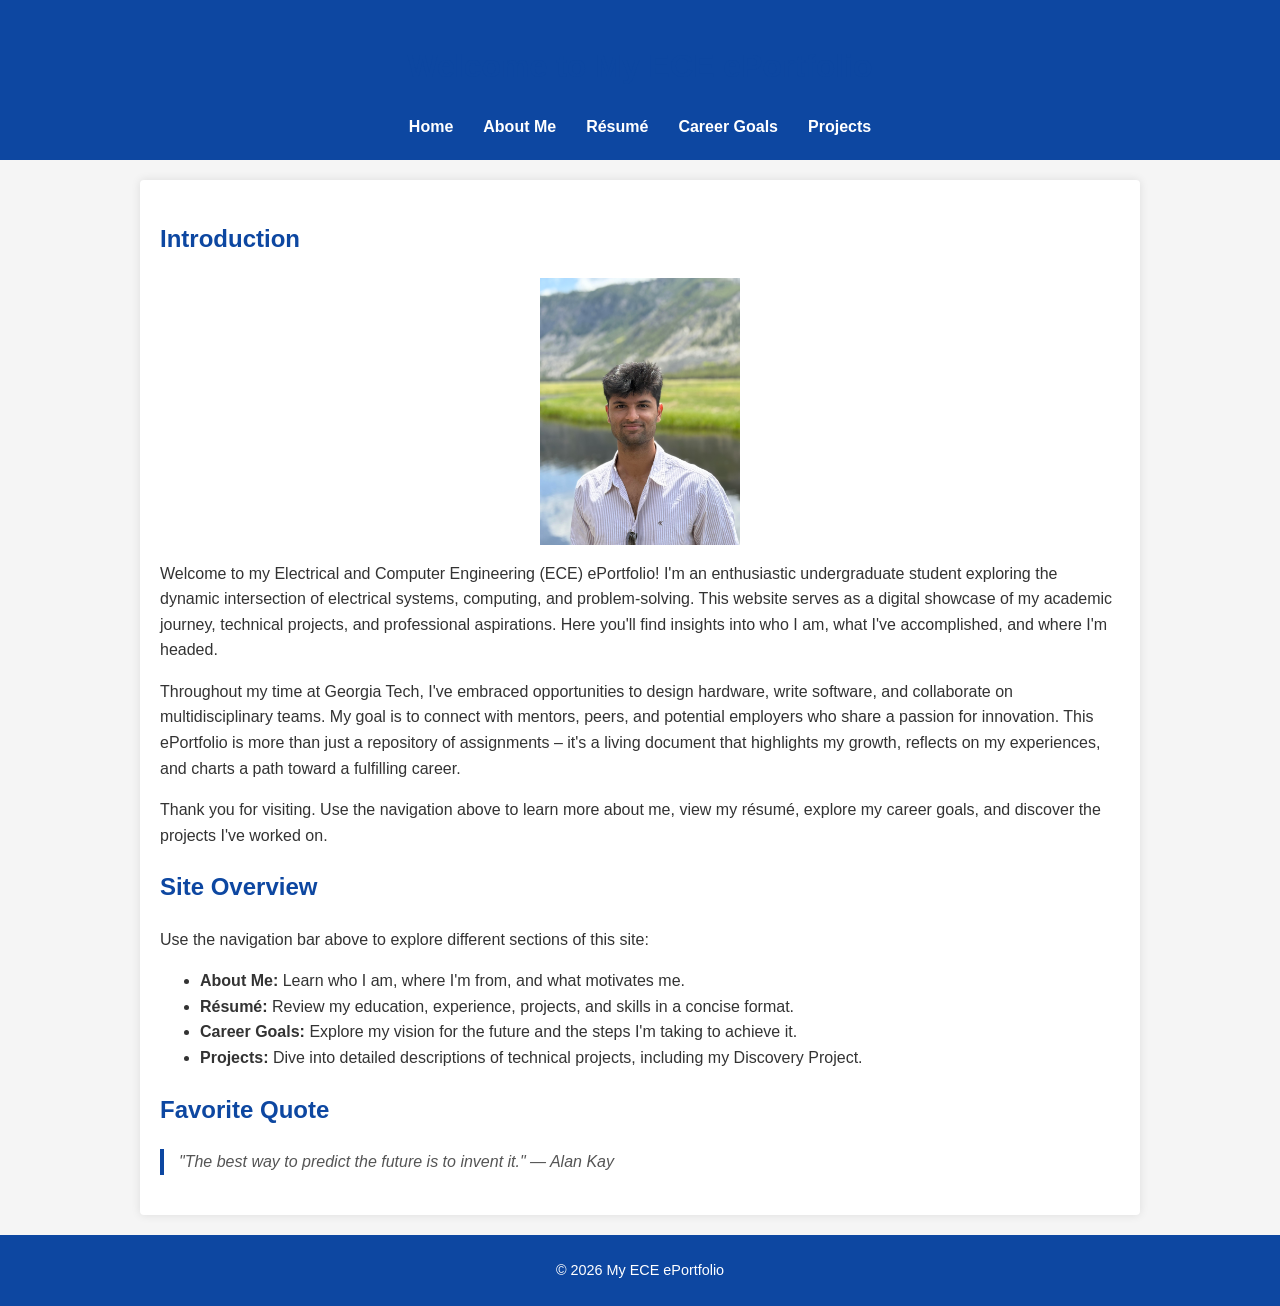
<file: index.html>
<!DOCTYPE html>
<html lang="en">
<head>
    <meta charset="UTF-8">
    <meta name="viewport" content="width=device-width, initial-scale=1.0">
    <title>Welcome | ECE ePortfolio</title>
    <link rel="stylesheet" href="style.css">
</head>
<body>
    <header>
        <h1>Welcome to My ECE ePortfolio</h1>
        <nav>
            <ul>
                <li><a href="index.html">Home</a></li>
                <li><a href="about.html">About Me</a></li>
                <li><a href="resume.html">Résumé</a></li>
                <li><a href="career.html">Career Goals</a></li>
                <li><a href="projects.html">Projects</a></li>
            </ul>
        </nav>
    </header>
    <main>
        <section>
            <h2>Introduction</h2>
            <!-- Home icon to add visual interest -->
            <img src="images/home_icon.png" alt="Home icon" class="icon" />
            <p>Welcome to my Electrical and Computer Engineering (ECE) ePortfolio! I'm an enthusiastic undergraduate student exploring the dynamic intersection of electrical systems, computing, and problem‑solving. This website serves as a digital showcase of my academic journey, technical projects, and professional aspirations. Here you'll find insights into who I am, what I've accomplished, and where I'm headed.</p>
            <p>Throughout my time at Georgia Tech, I've embraced opportunities to design hardware, write software, and collaborate on multidisciplinary teams. My goal is to connect with mentors, peers, and potential employers who share a passion for innovation. This ePortfolio is more than just a repository of assignments – it's a living document that highlights my growth, reflects on my experiences, and charts a path toward a fulfilling career.</p>
            <p>Thank you for visiting. Use the navigation above to learn more about me, view my résumé, explore my career goals, and discover the projects I've worked on.</p>
        </section>
        <section>
            <h2>Site Overview</h2>
            <p>Use the navigation bar above to explore different sections of this site:</p>
            <ul>
                <li><strong>About Me:</strong> Learn who I am, where I'm from, and what motivates me.</li>
                <li><strong>Résumé:</strong> Review my education, experience, projects, and skills in a concise format.</li>
                <li><strong>Career Goals:</strong> Explore my vision for the future and the steps I'm taking to achieve it.</li>
                <li><strong>Projects:</strong> Dive into detailed descriptions of technical projects, including my Discovery Project.</li>
            </ul>
        </section>
        <section>
            <h2>Favorite Quote</h2>
            <blockquote>
                "The best way to predict the future is to invent it." — Alan Kay
            </blockquote>
        </section>
    </main>
    <footer>
        <p>&copy; 2026 My ECE ePortfolio</p>
    </footer>
</body>
</html>
</file>
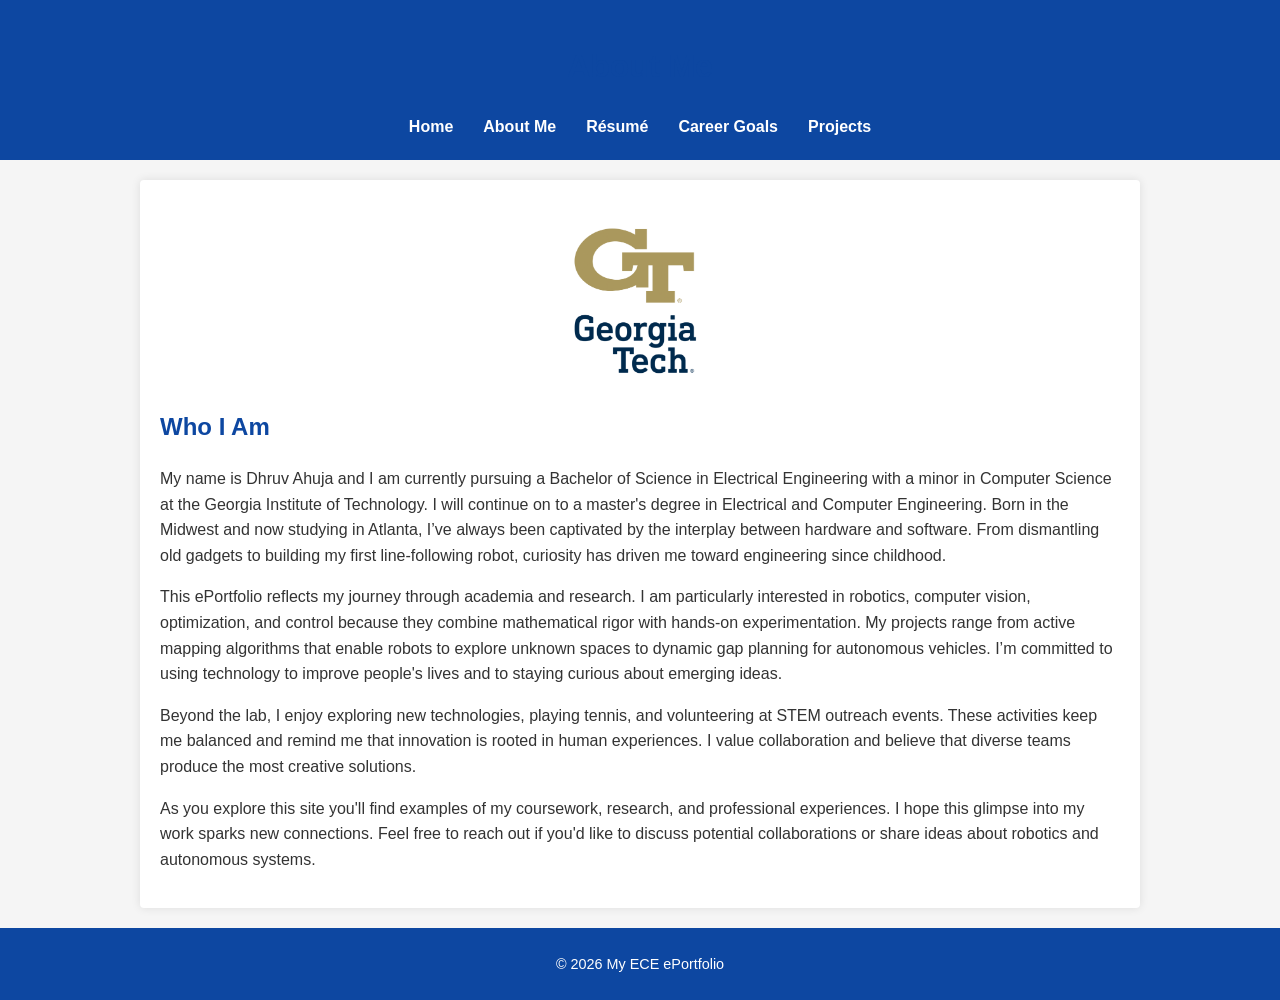
<file: about.html>
<!DOCTYPE html>
<html lang="en">
<head>
    <meta charset="UTF-8">
    <meta name="viewport" content="width=device-width, initial-scale=1.0">
    <title>About Me | ECE ePortfolio</title>
    <link rel="stylesheet" href="style.css">
</head>
<body>
    <header>
        <h1>About Me</h1>
        <nav>
            <ul>
                <li><a href="index.html">Home</a></li>
                <li><a href="about.html">About Me</a></li>
                <li><a href="resume.html">Résumé</a></li>
                <li><a href="career.html">Career Goals</a></li>
                <li><a href="projects.html">Projects</a></li>
            </ul>
        </nav>
    </header>
    <main>
        <!-- About icon to represent the biography section -->
        <img src="images/about_icon.png" alt="About icon" class="icon" />
        <section>
            <h2>Who I Am</h2>
            <p>My name is Dhruv Ahuja and I am currently pursuing a Bachelor of Science in Electrical Engineering with a minor in Computer Science at the Georgia Institute of Technology. I will continue on to a master's degree in Electrical and Computer Engineering. Born in the Midwest and now studying in Atlanta, I’ve always been captivated by the interplay between hardware and software. From dismantling old gadgets to building my first line‑following robot, curiosity has driven me toward engineering since childhood.</p>
            <p>This ePortfolio reflects my journey through academia and research. I am particularly interested in robotics, computer vision, optimization, and control because they combine mathematical rigor with hands‑on experimentation. My projects range from active mapping algorithms that enable robots to explore unknown spaces to dynamic gap planning for autonomous vehicles. I’m committed to using technology to improve people's lives and to staying curious about emerging ideas.</p>
            <p>Beyond the lab, I enjoy exploring new technologies, playing tennis, and volunteering at STEM outreach events. These activities keep me balanced and remind me that innovation is rooted in human experiences. I value collaboration and believe that diverse teams produce the most creative solutions.</p>
            <p>As you explore this site you'll find examples of my coursework, research, and professional experiences. I hope this glimpse into my work sparks new connections. Feel free to reach out if you'd like to discuss potential collaborations or share ideas about robotics and autonomous systems.</p>
        </section>
    </main>
    <footer>
        <p>&copy; 2026 My ECE ePortfolio</p>
    </footer>
</body>
</html>
</file>
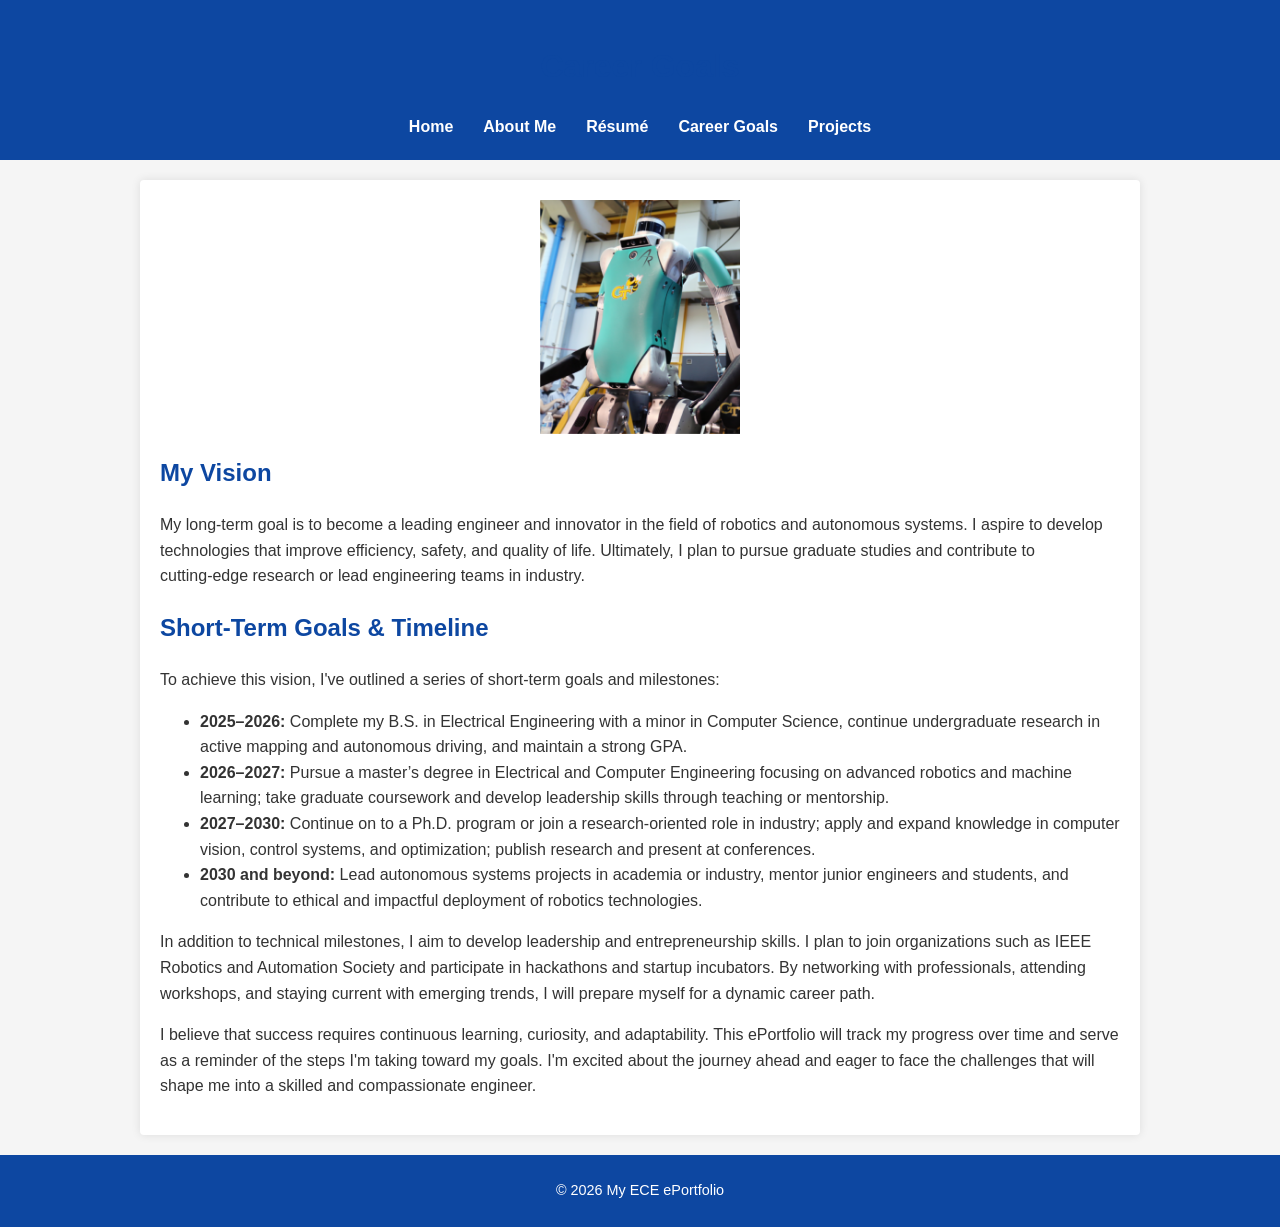
<file: career.html>
<!DOCTYPE html>
<html lang="en">
<head>
    <meta charset="UTF-8">
    <meta name="viewport" content="width=device-width, initial-scale=1.0">
    <title>Career Goals | ECE ePortfolio</title>
    <link rel="stylesheet" href="style.css">
</head>
<body>
    <header>
        <h1>Career Goals</h1>
        <nav>
            <ul>
                <li><a href="index.html">Home</a></li>
                <li><a href="about.html">About Me</a></li>
                <li><a href="resume.html">Résumé</a></li>
                <li><a href="career.html">Career Goals</a></li>
                <li><a href="projects.html">Projects</a></li>
            </ul>
        </nav>
    </header>
    <main>
        <!-- Career icon to illustrate this section -->
        <img src="images/career_icon.png" alt="Career icon" class="icon" />
        <section>
            <h2>My Vision</h2>
            <p>My long‑term goal is to become a leading engineer and innovator in the field of robotics and autonomous systems. I aspire to develop technologies that improve efficiency, safety, and quality of life. Ultimately, I plan to pursue graduate studies and contribute to cutting‑edge research or lead engineering teams in industry.</p>
            <h2>Short‑Term Goals &amp; Timeline</h2>
            <p>To achieve this vision, I've outlined a series of short‑term goals and milestones:</p>
            <ul>
                <li><strong>2025–2026:</strong> Complete my B.S. in Electrical Engineering with a minor in Computer Science, continue undergraduate research in active mapping and autonomous driving, and maintain a strong GPA.</li>
                <li><strong>2026–2027:</strong> Pursue a master’s degree in Electrical and Computer Engineering focusing on advanced robotics and machine learning; take graduate coursework and develop leadership skills through teaching or mentorship.</li>
                <li><strong>2027–2030:</strong> Continue on to a Ph.D. program or join a research‑oriented role in industry; apply and expand knowledge in computer vision, control systems, and optimization; publish research and present at conferences.</li>
                <li><strong>2030 and beyond:</strong> Lead autonomous systems projects in academia or industry, mentor junior engineers and students, and contribute to ethical and impactful deployment of robotics technologies.</li>
            </ul>
            <p>In addition to technical milestones, I aim to develop leadership and entrepreneurship skills. I plan to join organizations such as IEEE Robotics and Automation Society and participate in hackathons and startup incubators. By networking with professionals, attending workshops, and staying current with emerging trends, I will prepare myself for a dynamic career path.</p>
            <p>I believe that success requires continuous learning, curiosity, and adaptability. This ePortfolio will track my progress over time and serve as a reminder of the steps I'm taking toward my goals. I'm excited about the journey ahead and eager to face the challenges that will shape me into a skilled and compassionate engineer.</p>
        </section>
    </main>
    <footer>
        <p>&copy; 2026 My ECE ePortfolio</p>
    </footer>
</body>
</html>
</file>
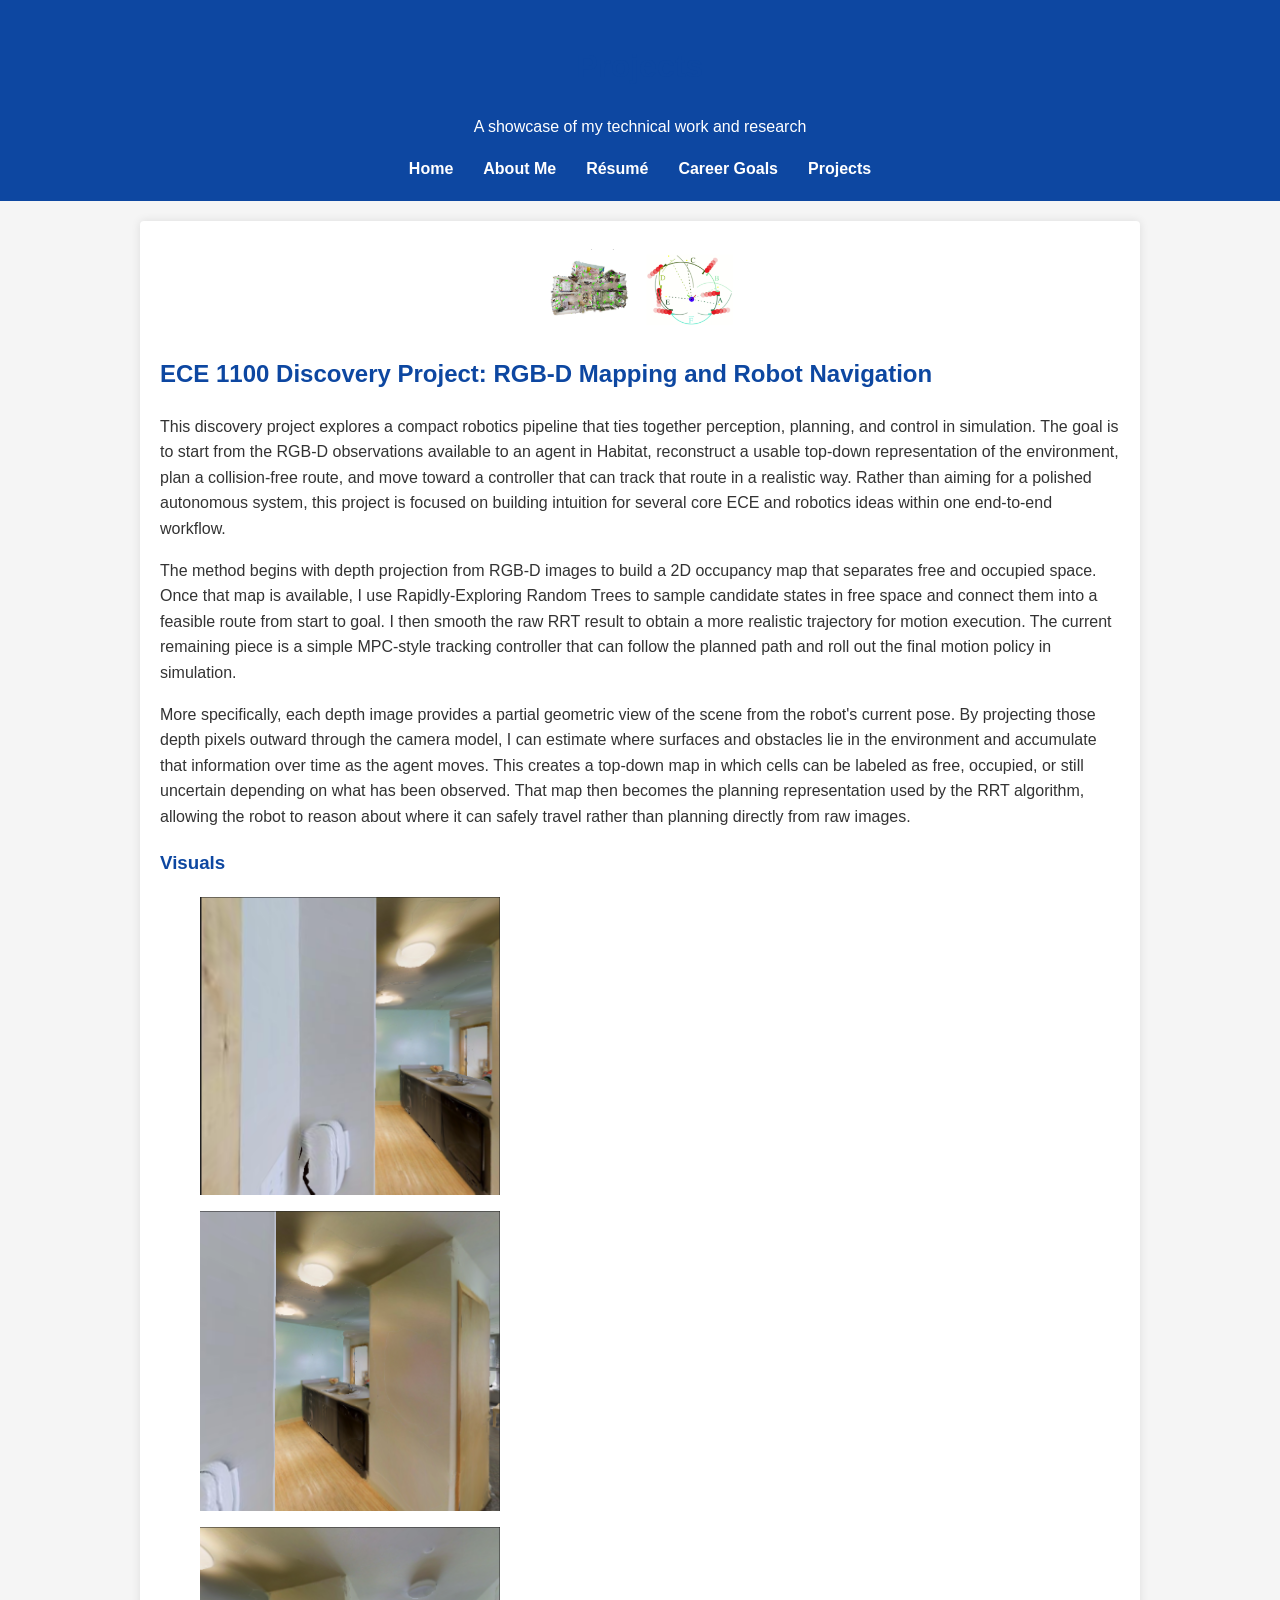
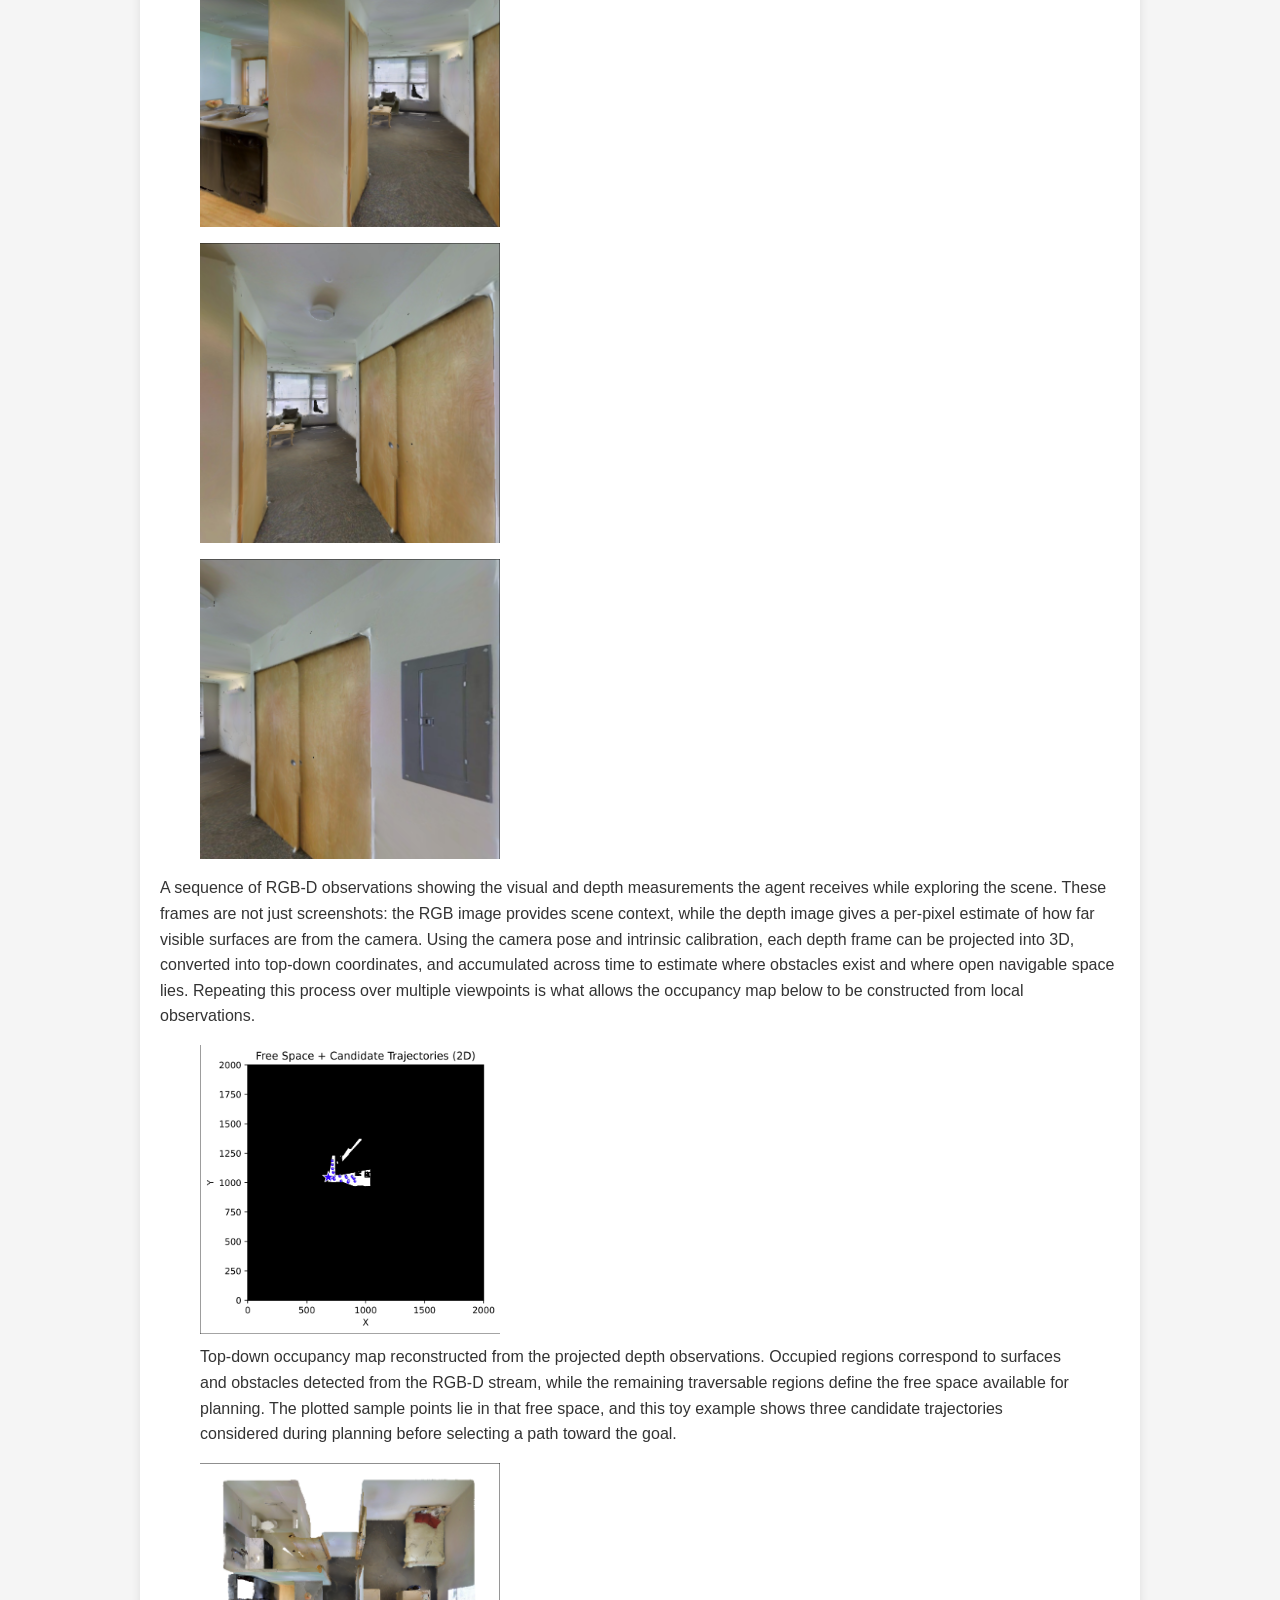
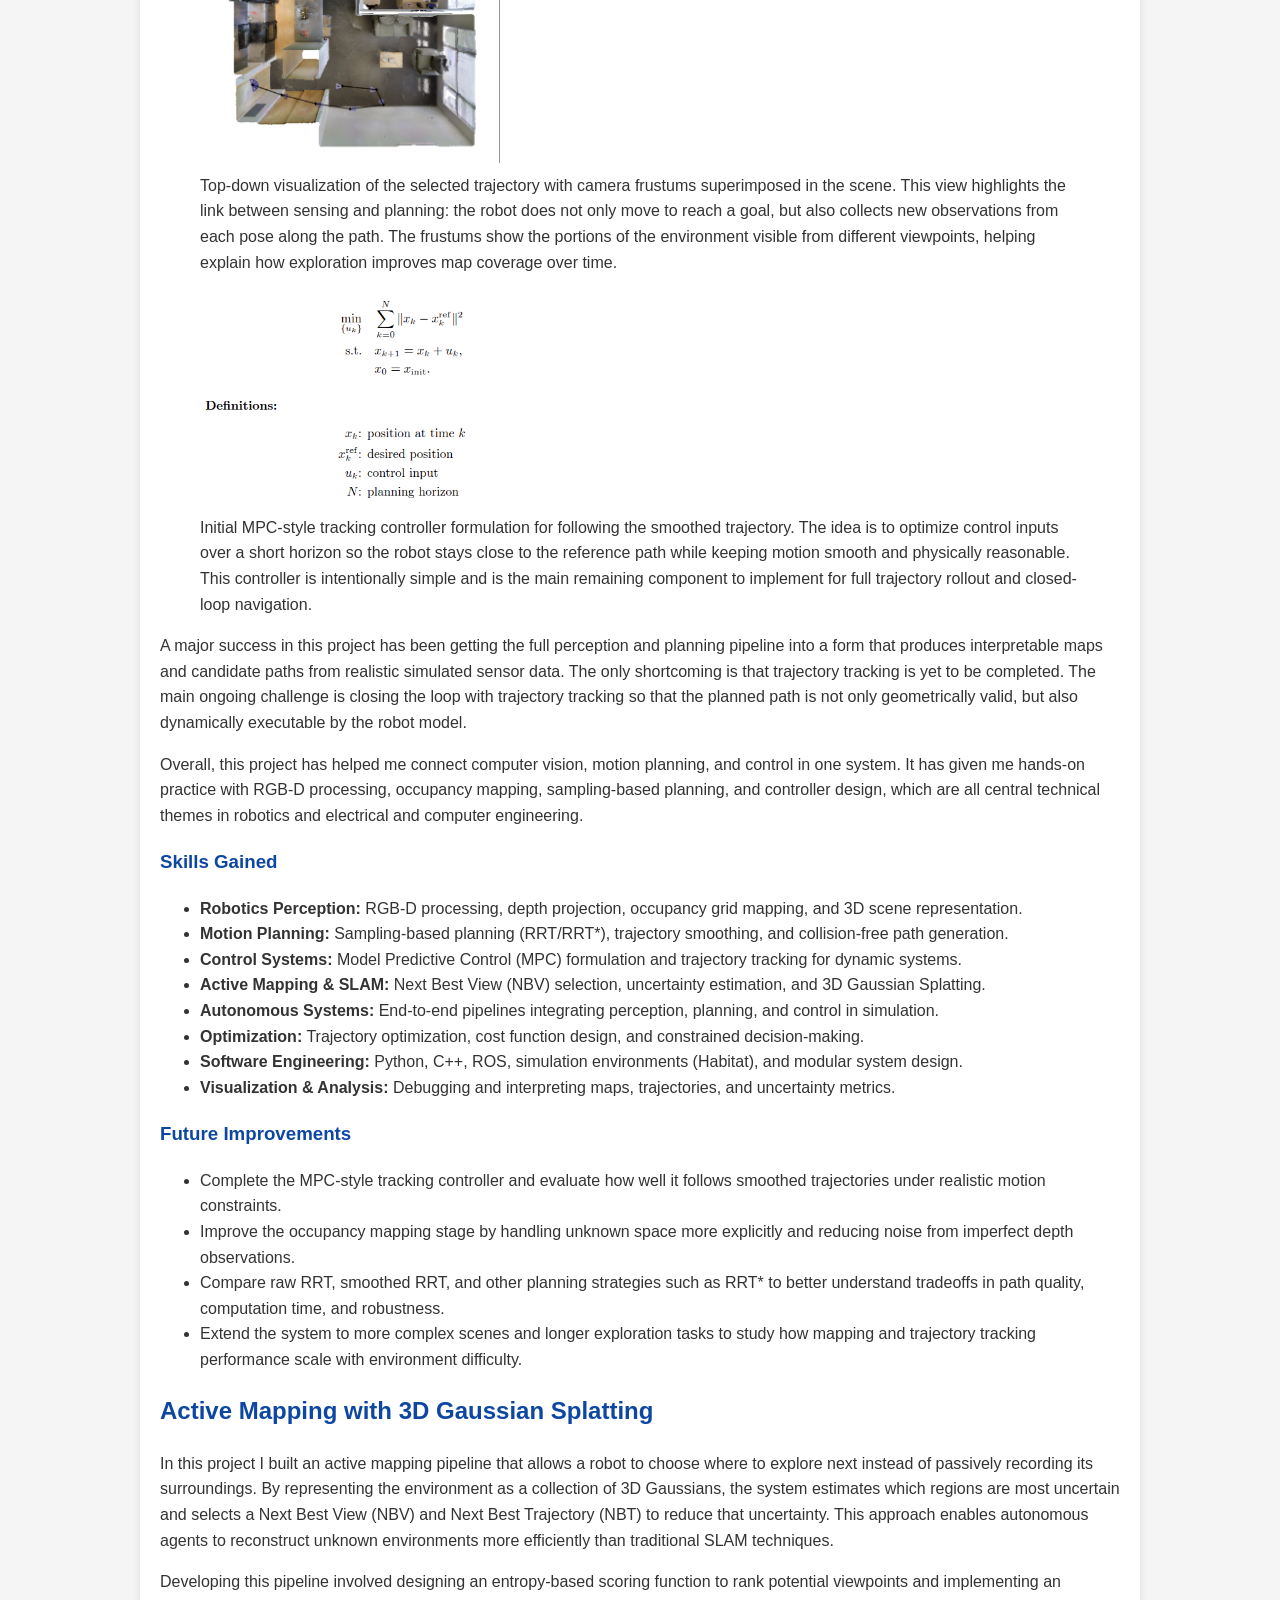
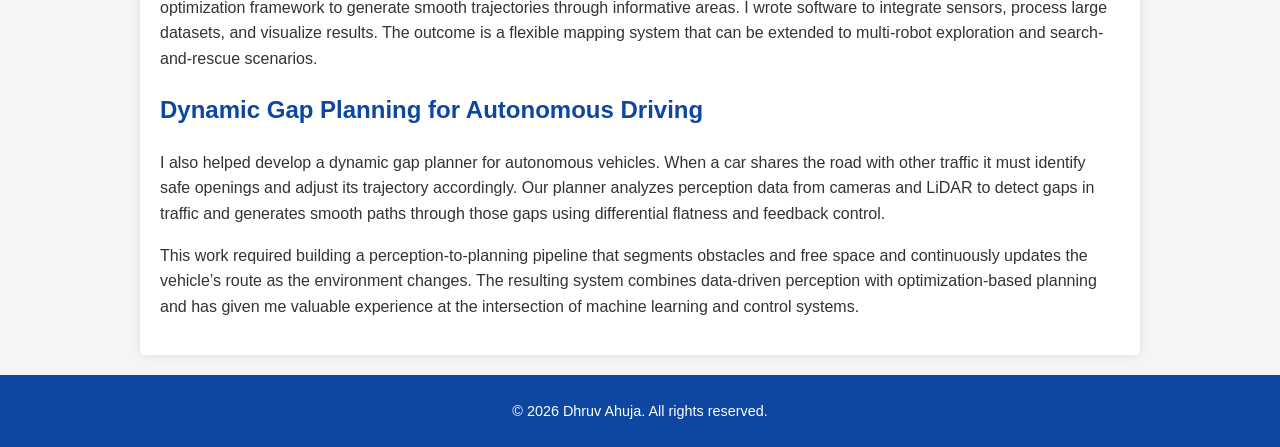
<file: projects.html>
<!DOCTYPE html>
<html lang="en">
  <head>
    <meta charset="UTF-8" />
    <meta name="viewport" content="width=device-width, initial-scale=1.0" />
    <title>Projects | Dhruv Ahuja</title>
    <link rel="stylesheet" href="style.css" />
  </head>
  <body>
    <header>
      <h1>Projects</h1>
      <p>A showcase of my technical work and research</p>

      <nav>
        <ul>
          <li><a href="index.html">Home</a></li>
          <li><a href="about.html">About Me</a></li>
          <li><a href="resume.html">Résumé</a></li>
          <li><a href="career.html">Career Goals</a></li>
          <li><a href="projects.html">Projects</a></li>
        </ul>
      </nav>
    </header>

    <main class="container">
      <!-- Projects icon to illustrate this section visually -->
      <img src="images/projects_icon.png" alt="Projects icon" class="icon" />

      <section class="project">
        <h2>ECE 1100 Discovery Project: RGB-D Mapping and Robot Navigation</h2>
        <p>
          This discovery project explores a compact robotics pipeline that ties
          together perception, planning, and control in simulation. The goal is
          to start from the RGB-D observations available to an agent in Habitat,
          reconstruct a usable top-down representation of the environment, plan
          a collision-free route, and move toward a controller that can track
          that route in a realistic way. Rather than aiming for a polished
          autonomous system, this project is focused on building intuition for
          several core ECE and robotics ideas within one end-to-end workflow.
        </p>
        <p>
          The method begins with depth projection from RGB-D images to build a
          2D occupancy map that separates free and occupied space. Once that map
          is available, I use Rapidly-Exploring Random Trees to sample candidate
          states in free space and connect them into a feasible route from start
          to goal. I then smooth the raw RRT result to obtain a more realistic
          trajectory for motion execution. The current remaining piece is a
          simple MPC-style tracking controller that can follow the planned path
          and roll out the final motion policy in simulation.
        </p>
        <p>
          More specifically, each depth image provides a partial geometric view
          of the scene from the robot's current pose. By projecting those depth
          pixels outward through the camera model, I can estimate where surfaces
          and obstacles lie in the environment and accumulate that information
          over time as the agent moves. This creates a top-down map in which
          cells can be labeled as free, occupied, or still uncertain depending
          on what has been observed. That map then becomes the planning
          representation used by the RRT algorithm, allowing the robot to
          reason about where it can safely travel rather than planning directly
          from raw images.
        </p>

        <h3>Visuals</h3>
        <div class="project-gallery">
          <figure>
            <img
              src="images/train1.png"
              alt="First RGB-D observation from the agent"
            />
          </figure>
          <figure>
            <img
              src="images/train2.png"
              alt="Second RGB-D observation from the agent"
            />
          </figure>
          <figure>
            <img
              src="images/train3.png"
              alt="Third RGB-D observation from the agent"
            />
          </figure>
          <figure>
            <img
              src="images/train4.png"
              alt="Fourth RGB-D observation from the agent"
            />
          </figure>
          <figure>
            <img
              src="images/train5.png"
              alt="Fifth RGB-D observation from the agent"
            />
          </figure>
          <figcaption>
            A sequence of RGB-D observations showing the visual and depth
            measurements the agent receives while exploring the scene. These
            frames are not just screenshots: the RGB image provides scene
            context, while the depth image gives a per-pixel estimate of how
            far visible surfaces are from the camera. Using the camera pose and
            intrinsic calibration, each depth frame can be projected into 3D,
            converted into top-down coordinates, and accumulated across time to
            estimate where obstacles exist and where open navigable space lies.
            Repeating this process over multiple viewpoints is what allows the
            occupancy map below to be constructed from local observations.
          </figcaption>
        </div>

        <figure class="project-figure">
          <img
            src="images/map.png"
            alt="Top-down occupancy map with RRT samples and candidate trajectories"
          />
          <figcaption>
            Top-down occupancy map reconstructed from the projected depth
            observations. Occupied regions correspond to surfaces and obstacles
            detected from the RGB-D stream, while the remaining traversable
            regions define the free space available for planning. The plotted
            sample points lie in that free space, and this toy example shows
            three candidate trajectories considered during planning before
            selecting a path toward the goal.
          </figcaption>
        </figure>

        <figure class="project-figure">
          <img
            src="images/traj.png"
            alt="Top-down view of camera frustums superimposed on the selected trajectory"
          />
          <figcaption>
            Top-down visualization of the selected trajectory with camera
            frustums superimposed in the scene. This view highlights the link
            between sensing and planning: the robot does not only move to reach
            a goal, but also collects new observations from each pose along the
            path. The frustums show the portions of the environment visible
            from different viewpoints, helping explain how exploration improves
            map coverage over time.
          </figcaption>
        </figure>

        <figure class="project-figure">
          <img
            src="images/mpc.png"
            alt="Tracking controller formulation for trajectory following"
          />
          <figcaption>
            Initial MPC-style tracking controller formulation for following the
            smoothed trajectory. The idea is to optimize control inputs over a
            short horizon so the robot stays close to the reference path while
            keeping motion smooth and physically reasonable. This controller is
            intentionally simple and is the main remaining component to
            implement for full trajectory rollout and closed-loop navigation.
          </figcaption>
        </figure>

        <p>
          A major success in this project has been getting the full perception
          and planning pipeline into a form that produces interpretable maps and
          candidate paths from realistic simulated sensor data. The only shortcoming is that 
          trajectory tracking is yet to be completed. The main ongoing
          challenge is closing the loop with trajectory tracking so that the
          planned path is not only geometrically valid, but also dynamically
          executable by the robot model.
        </p>
        <p>
          Overall, this project has helped me connect computer vision, motion
          planning, and control in one system. It has given me hands-on practice
          with RGB-D processing, occupancy mapping, sampling-based planning, and
          controller design, which are all central technical themes in robotics
          and electrical and computer engineering.
        </p>
        <h3>Skills Gained</h3>
        <ul>
          <li>
            <strong>Robotics Perception:</strong> RGB-D processing, depth projection, occupancy grid mapping, and 3D scene representation.
          </li>
          <li>
            <strong>Motion Planning:</strong> Sampling-based planning (RRT/RRT*), trajectory smoothing, and collision-free path generation.
          </li>
          <li>
            <strong>Control Systems:</strong> Model Predictive Control (MPC) formulation and trajectory tracking for dynamic systems.
          </li>
          <li>
            <strong>Active Mapping & SLAM:</strong> Next Best View (NBV) selection, uncertainty estimation, and 3D Gaussian Splatting.
          </li>
          <li>
            <strong>Autonomous Systems:</strong> End-to-end pipelines integrating perception, planning, and control in simulation.
          </li>
          <li>
            <strong>Optimization:</strong> Trajectory optimization, cost function design, and constrained decision-making.
          </li>
          <li>
            <strong>Software Engineering:</strong> Python, C++, ROS, simulation environments (Habitat), and modular system design.
          </li>
          <li>
            <strong>Visualization & Analysis:</strong> Debugging and interpreting maps, trajectories, and uncertainty metrics.
          </li>
        </ul>
        <h3>Future Improvements</h3>
        <ul>
          <li>
            Complete the MPC-style tracking controller and evaluate how well it
            follows smoothed trajectories under realistic motion constraints.
          </li>
          <li>
            Improve the occupancy mapping stage by handling unknown space more
            explicitly and reducing noise from imperfect depth observations.
          </li>
          <li>
            Compare raw RRT, smoothed RRT, and other planning strategies such as RRT* to
            better understand tradeoffs in path quality, computation time, and
            robustness.
          </li>
          <li>
            Extend the system to more complex scenes and longer exploration
            tasks to study how mapping and trajectory tracking performance scale with
            environment difficulty.
          </li>
        </ul>
      </section>

      <section class="project">
        <h2>Active Mapping with 3D Gaussian Splatting</h2>
        <p>
          In this project I built an active mapping pipeline that allows a robot
          to choose where to explore next instead of passively recording its
          surroundings. By representing the environment as a collection of 3D
          Gaussians, the system estimates which regions are most uncertain and
          selects a Next Best View (NBV) and Next Best Trajectory (NBT) to
          reduce that uncertainty. This approach enables autonomous agents to
          reconstruct unknown environments more efficiently than traditional
          SLAM techniques.
        </p>
        <p>
          Developing this pipeline involved designing an entropy-based scoring
          function to rank potential viewpoints and implementing an
          optimization framework to generate smooth trajectories through
          informative areas. I wrote software to integrate sensors, process
          large datasets, and visualize results. The outcome is a flexible
          mapping system that can be extended to multi-robot exploration and
          search-and-rescue scenarios.
        </p>
      </section>

      <section class="project">
        <h2>Dynamic Gap Planning for Autonomous Driving</h2>
        <p>
          I also helped develop a dynamic gap planner for autonomous vehicles.
          When a car shares the road with other traffic it must identify
          safe openings and adjust its trajectory accordingly. Our planner
          analyzes perception data from cameras and LiDAR to detect gaps in
          traffic and generates smooth paths through those gaps using
          differential flatness and feedback control.
        </p>
        <p>
          This work required building a perception-to-planning pipeline that
          segments obstacles and free space and continuously updates the
          vehicle’s route as the environment changes. The resulting system
          combines data-driven perception with optimization-based planning
          and has given me valuable experience at the intersection of
          machine learning and control systems.
        </p>
      </section>
    </main>

    <footer>
      <p>&copy; 2026 Dhruv Ahuja. All rights reserved.</p>
    </footer>
  </body>
</html>
</file>
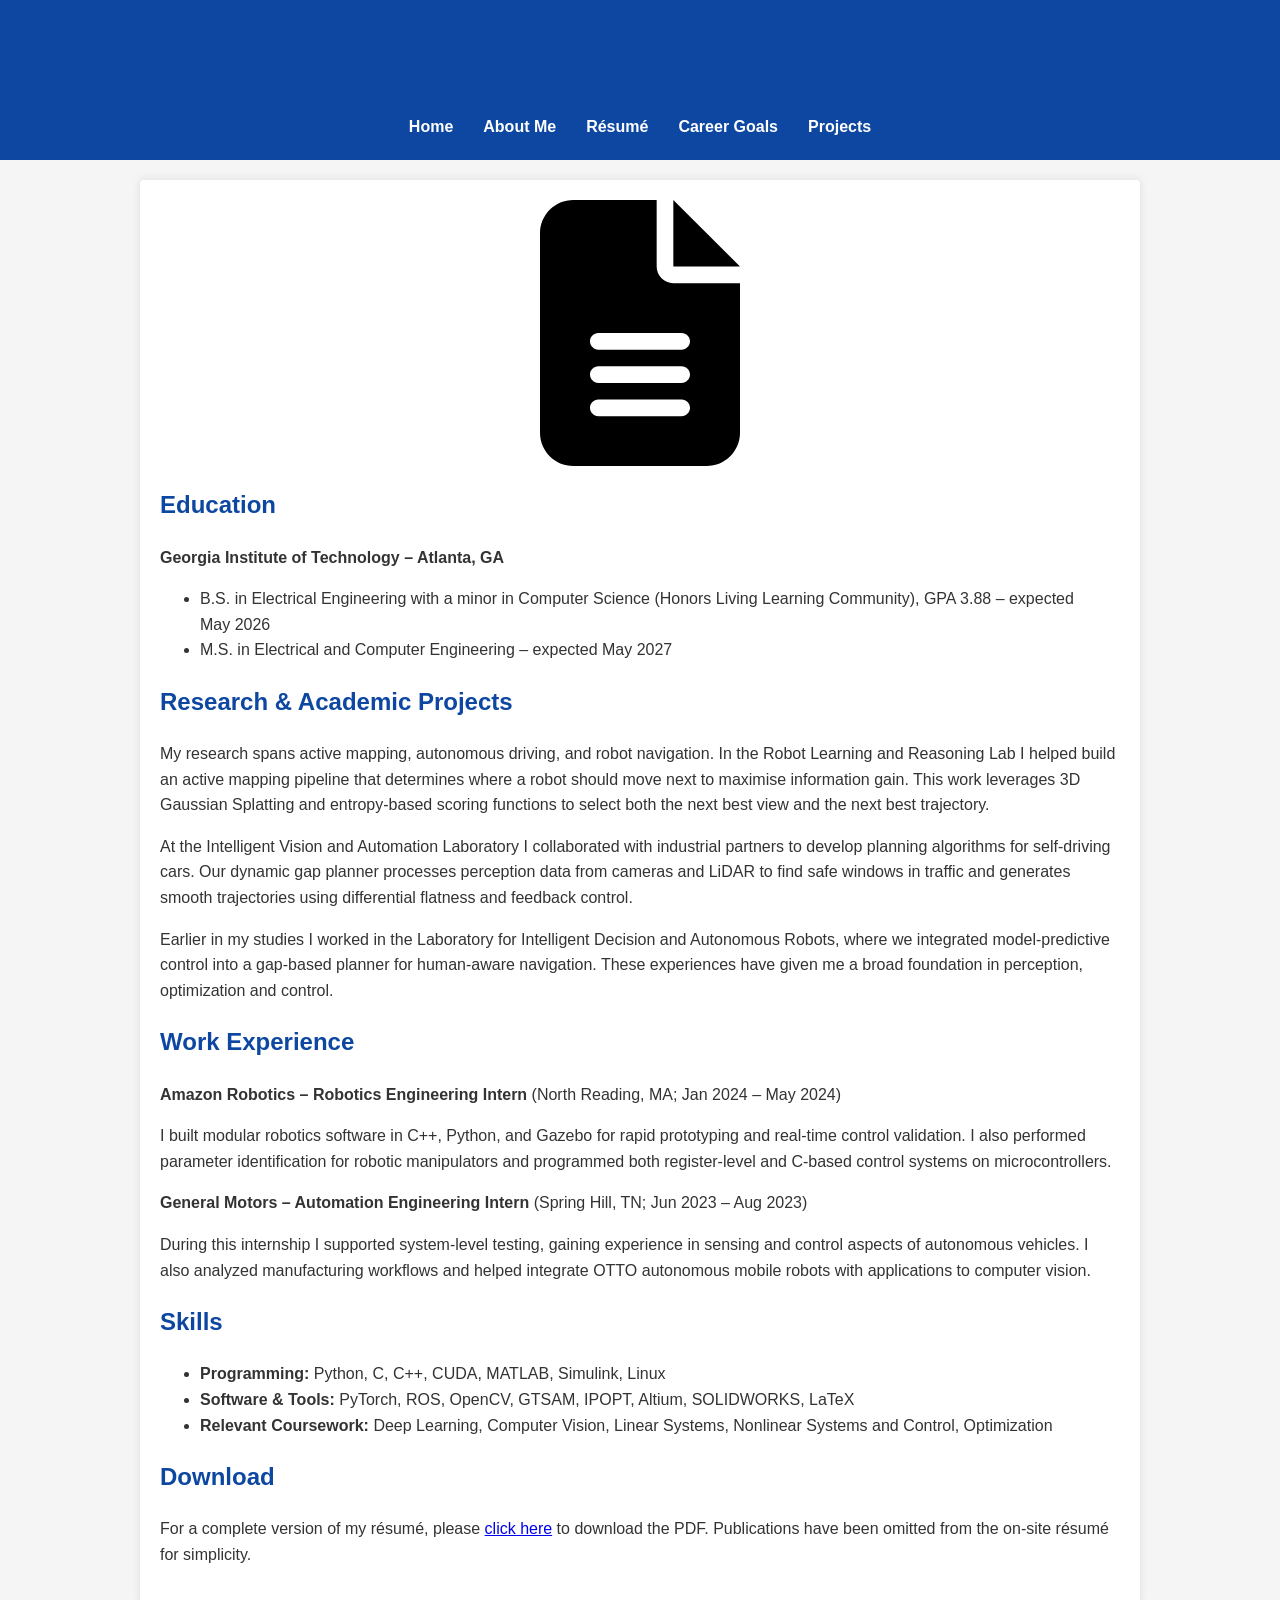
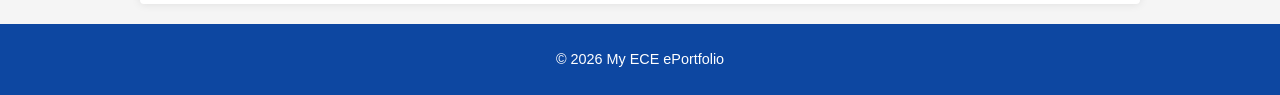
<file: resume.html>
<!DOCTYPE html>
<html lang="en">
<head>
    <meta charset="UTF-8">
    <meta name="viewport" content="width=device-width, initial-scale=1.0">
    <title>Résumé | ECE ePortfolio</title>
    <link rel="stylesheet" href="style.css">
</head>
<body>
    <header>
        <h1>Résumé</h1>
        <nav>
            <ul>
                <li><a href="index.html">Home</a></li>
                <li><a href="about.html">About Me</a></li>
                <li><a href="resume.html">Résumé</a></li>
                <li><a href="career.html">Career Goals</a></li>
                <li><a href="projects.html">Projects</a></li>
            </ul>
        </nav>
    </header>
    <main>
        <!-- Résumé icon to represent this section visually -->
        <img src="images/resume_icon.svg" alt="Resume icon" class="icon" />
        <section>
            <h2>Education</h2>
            <p><strong>Georgia Institute of Technology – Atlanta, GA</strong></p>
            <ul>
                <li>B.S. in Electrical Engineering with a minor in Computer Science (Honors Living Learning Community), GPA 3.88 – expected May&nbsp;2026</li>
                <li>M.S. in Electrical and Computer Engineering – expected May&nbsp;2027</li>
            </ul>
            <h2>Research &amp; Academic Projects</h2>
            <p>My research spans active mapping, autonomous driving, and robot navigation. In the Robot Learning and Reasoning Lab I helped build an active mapping pipeline that determines where a robot should move next to maximise information gain. This work leverages 3D Gaussian Splatting and entropy‑based scoring functions to select both the next best view and the next best trajectory.</p>
            <p>At the Intelligent Vision and Automation Laboratory I collaborated with industrial partners to develop planning algorithms for self‑driving cars. Our dynamic gap planner processes perception data from cameras and LiDAR to find safe windows in traffic and generates smooth trajectories using differential flatness and feedback control. </p>
            <p>Earlier in my studies I worked in the Laboratory for Intelligent Decision and Autonomous Robots, where we integrated model‑predictive control into a gap‑based planner for human‑aware navigation. These experiences have given me a broad foundation in perception, optimization and control.</p>
            <h2>Work Experience</h2>
            <p><strong>Amazon Robotics – Robotics Engineering Intern</strong> (North Reading, MA; Jan&nbsp;2024&nbsp;– May&nbsp;2024)</p>
            <p>I built modular robotics software in C++, Python, and Gazebo for rapid prototyping and real‑time control validation. I also performed parameter identification for robotic manipulators and programmed both register‑level and C‑based control systems on microcontrollers.</p>
            <p><strong>General Motors – Automation Engineering Intern</strong> (Spring Hill, TN; Jun&nbsp;2023&nbsp;– Aug&nbsp;2023)</p>
            <p>During this internship I supported system‑level testing, gaining experience in sensing and control aspects of autonomous vehicles. I also analyzed manufacturing workflows and helped integrate OTTO autonomous mobile robots with applications to computer vision.</p>
            <h2>Skills</h2>
            <ul>
                <li><strong>Programming:</strong> Python, C, C++, CUDA, MATLAB, Simulink, Linux</li>
                <li><strong>Software &amp; Tools:</strong> PyTorch, ROS, OpenCV, GTSAM, IPOPT, Altium, SOLIDWORKS, LaTeX</li>
                <li><strong>Relevant Coursework:</strong> Deep Learning, Computer Vision, Linear Systems, Nonlinear Systems and Control, Optimization</li>
            </ul>
            <h2>Download</h2>
            <p>For a complete version of my résumé, please <a href="Mar26_res.pdf" download>click here</a> to download the PDF. Publications have been omitted from the on‑site résumé for simplicity.</p>
        </section>
    </main>
    <footer>
        <p>&copy; 2026 My ECE ePortfolio</p>
    </footer>
</body>
</html>
</file>
<file: style.css>
/*
 * Basic stylesheet for the ECE ePortfolio site.
 *
 * This file defines consistent styling for all pages in the static site.
 * It sets a simple color palette, typography and layout rules to give
 * the portfolio a professional yet approachable look. The navigation
 * menu appears at the top of every page and the content is centered
 * within a white card to improve readability.
 */

body {
    font-family: Arial, Helvetica, sans-serif;
    line-height: 1.6;
    margin: 0;
    background-color: #f5f5f5;
    color: #333;
}

header {
    background-color: #0d47a1; /* dark blue background */
    color: #ffffff;
    padding: 20px;
    text-align: center;
}

nav ul {
    list-style: none;
    padding: 0;
    margin: 0;
    display: flex;
    justify-content: center;
}

nav li {
    margin: 0 15px;
}

nav a {
    color: #ffffff;
    text-decoration: none;
    font-weight: bold;
}

nav a:hover {
    text-decoration: underline;
}

main {
    max-width: 960px;
    margin: 20px auto;
    padding: 20px;
    background-color: #ffffff;
    box-shadow: 0 0 10px rgba(0, 0, 0, 0.1);
    border-radius: 4px;
}

footer {
    background-color: #0d47a1;
    color: #ffffff;
    text-align: center;
    padding: 10px;
    font-size: 0.9em;
}

img {
    max-width: 100%;
    height: auto;
    display: block;
    margin: 10px 0;
    width: 300px; /* Add this line */

}

.icon {
    width: 200px !important;
    margin: 0 auto;  /* Centers the icon horizontally */
    display: block;

}

h1, h2, h3 {
    color: #0d47a1;
}

blockquote {
    border-left: 4px solid #0d47a1;
    margin: 20px 0;
    padding-left: 15px;
    font-style: italic;
    color: #555;
}
</file>
